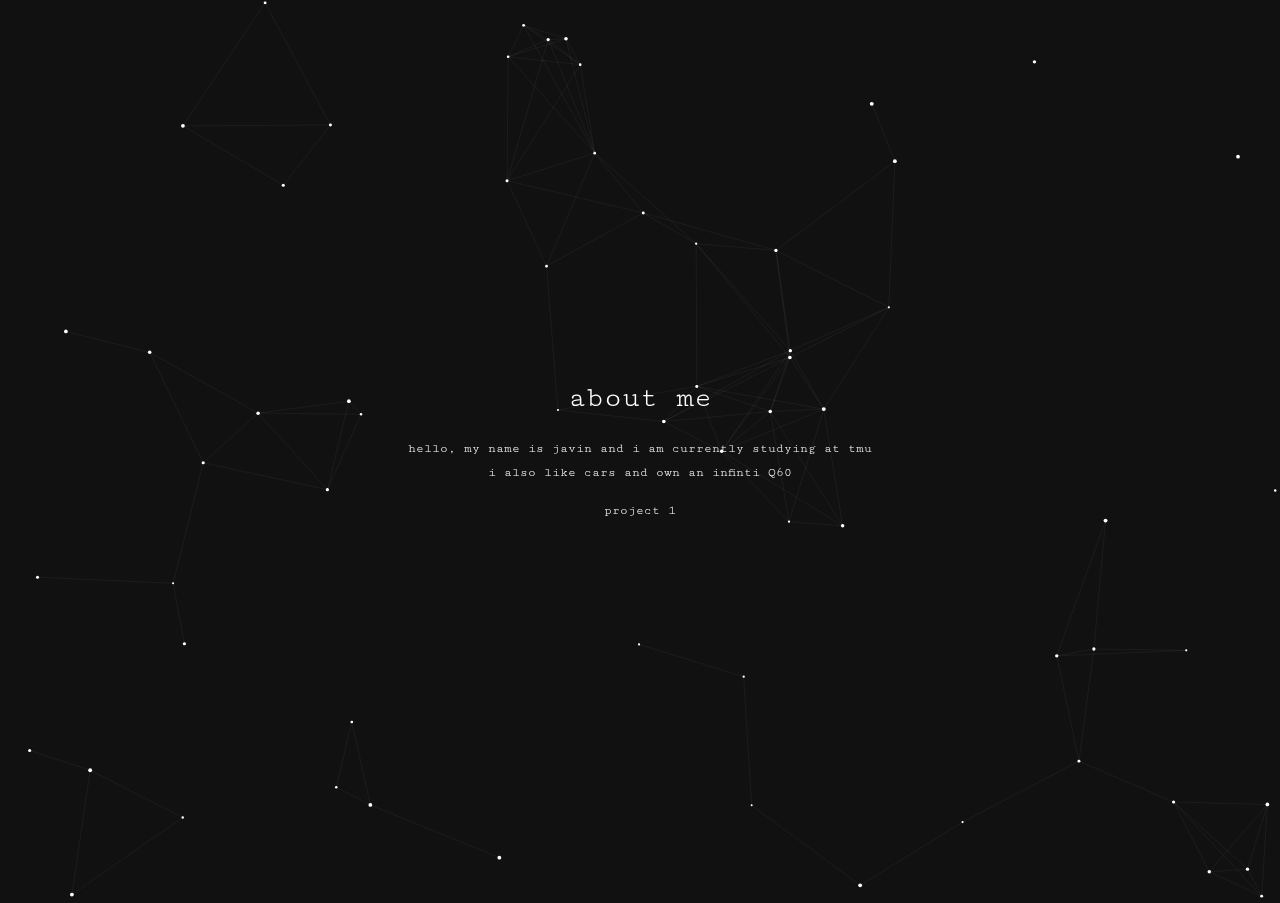
<file: assets/about me.html>
<!DOCTYPE HTML>
<html>

<head>
	<title>about me</title>
	<meta charset="utf-8">
	<meta name="viewport" content="width=device-width, initial-scale=1">
	<meta http-equiv="content-type" content="text/html" />
	<link rel="stylesheet" type="text/css" href="css\style.css" />
	<link rel="stylesheet" href="https://fonts.googleapis.com/css?family=Cutive+Mono">
</head>

<body class="fade-in">
	<canvas id="canvas"></canvas>
	<div class="fade-in" id="footer">
		<p class="noselect" style="font-size:30px"><a>about me</a></p>
		<br>
        <p>hello, my name is javin and i am currently studying at tmu</p>
        <p>i also like cars and own an infinti Q60</p>
        <br>
		<p><a href="bleh" target="_self">project 1</a></p>
	</div>

	<script src="js/stars.js"></script>

</body>
</html>
</file>
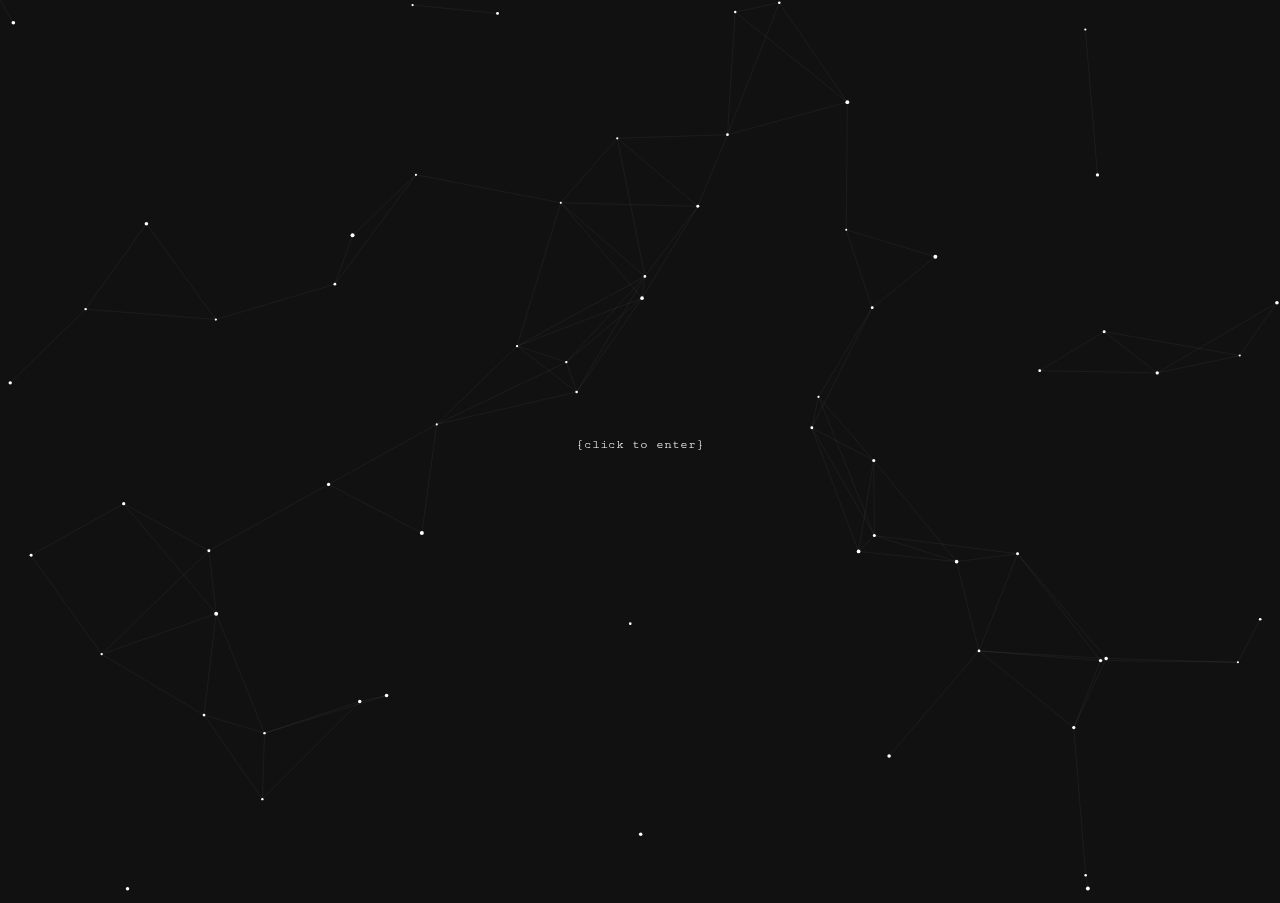
<file: assets/javin7.html>
<!DOCTYPE HTML>
<html lang="en-US">

<head>
    <meta charset="utf-8">
    <meta name="viewport" content="width=device-width, initial-scale=1">
    <title>javin7</title>
    <link rel="stylesheet" href="https://fonts.googleapis.com/css?family=Cutive+Mono">
    <link rel="stylesheet" type="text/css" href="css\style.css" />
</head>

<body class="fade-in" style="background-color:#111111;">
  <canvas id="canvas"></canvas>

    <div id="center">
        <p class="noselect fade-in" style="color:#FFFFFF;">
            <a>{click to enter}</a>
        </p>
    </div>

    <div id="footer" style="display: none">
        <p class="noselect fade-in" style="font-size:30px"><a>JAVIN LIU</a></p>
        <p class="fade-in" style="font-size:15px"><a>javinliu09@gmail.com</a></p>
        <p class="noselect fade-in"><span id="time_span"></span></p>
        <br><br><br>
        <p class="fade-in"><a href="https://github.com/javin7" target="_blank">github</a></p>
        <p class="fade-in"><a id="fade-out-link" href="projects.html" target="_self">projects</a></p>
        <p class="fade-in"><a id="fade-out-link" href="about me.html" target="_self">about me</a></p>
        <p class="fade-in"><a href="https://docs.google.com/document/d/1dWxE-IYcOd508e3IAF8yfqNaUUncHMNY_6kp8bE-S6I/edit?usp=sharing" target="blank">resume</a></p>
    </div>

    <script src="js/fadeOut.js"></script>
  	<script src="js/time.js"></script>
    <script src="js/stars.js"></script>

    <script>
    //Update Time
    setInterval(updateTime, 50);

    //Fade out landing, fade in main page
    document.addEventListener("click", function () {
      const text = document.querySelector("#center p");
      text.classList.add("fade-out");
      setTimeout(() => {
        document.getElementById("center").style.display = "none";
        const footer = document.getElementById("footer");
        footer.style.display = "block";
        footer.classList.add("fade-in");
      }, 300);
    });
    </script>

</body>

</html>
</file>
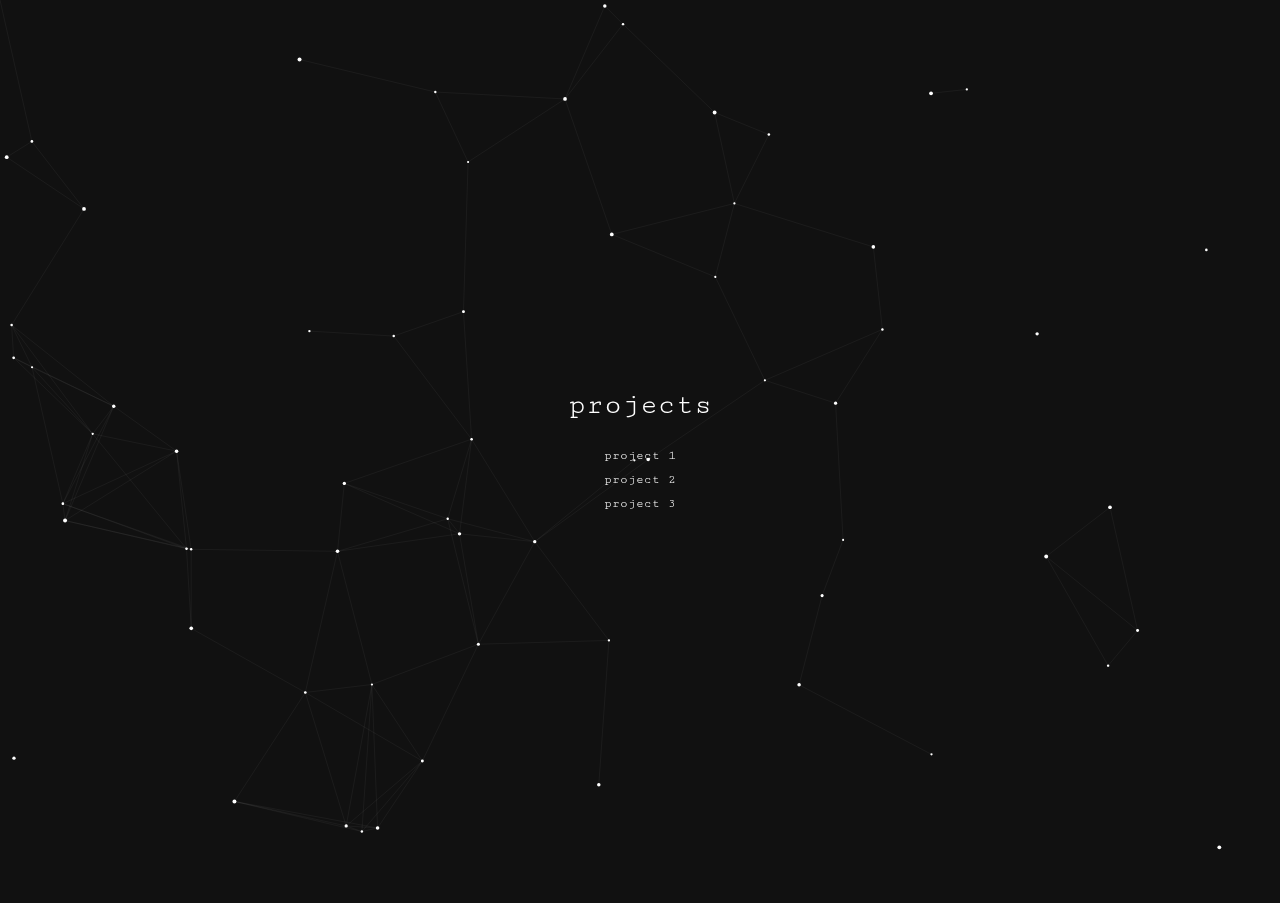
<file: assets/projects.html>
<!DOCTYPE HTML>
<html>

<head>
	<title>projects</title>
	<meta charset="utf-8">
	<meta name="viewport" content="width=device-width, initial-scale=1">
	<meta http-equiv="content-type" content="text/html" />
	<link rel="stylesheet" type="text/css" href="css\style.css" />
	<link rel="stylesheet" href="https://fonts.googleapis.com/css?family=Cutive+Mono">
</head>


<body class="fade-in">
	<canvas id="canvas"></canvas>
	<div class="fade-in" id="footer">
		<p class="noselect" style="font-size:30px"><a>projects</a></p>
		<br>
		<p><a href="bleh" target="_self">project 1</a></p>
		<p><a href="bleh" target="_self">project 2</a></p>
		<p><a href="bleh" target="_self"> project 3</a></p>
	</div>

	<script src="js/stars.js"></script>


</body>
</html>
</file>
